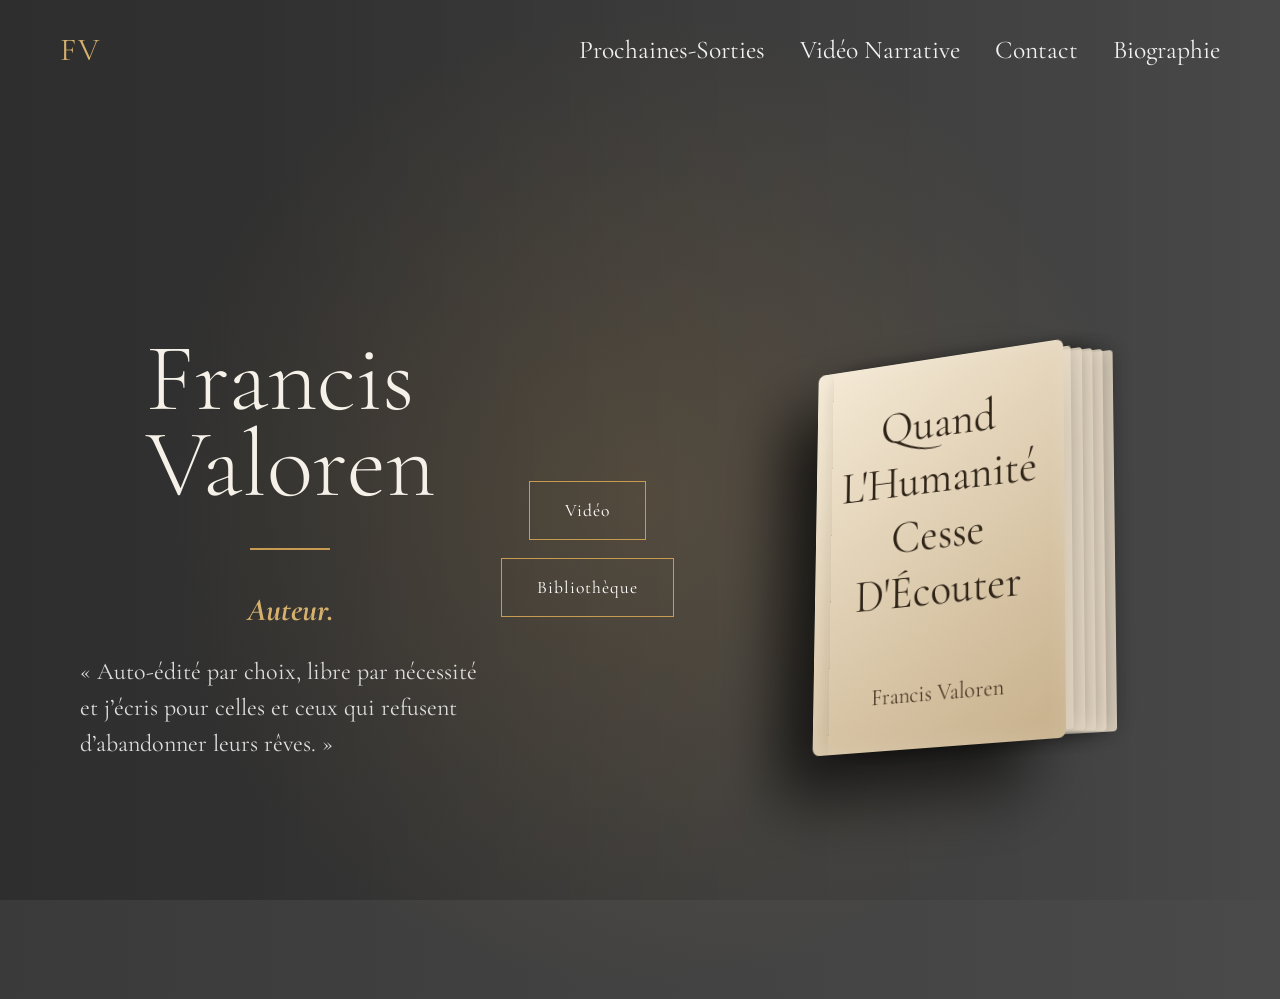
<file: index.html>
<!DOCTYPE html>
<html lang="fr">

<head>
    <meta charset="UTF-8">
    <meta name="viewport" content="width=device-width, initial-scale=1.0">
 
    <title>Accueil – Francis Valoren</title>

    <meta name="description" content="Site officiel de Francis Valoren, auteur.">

    <link rel="stylesheet" href="style.css">

    <!-- Police élégante -->
    <link href="https://fonts.googleapis.com/css2?family=Cormorant+Garamond:wght@300;400;600&display=swap" rel="stylesheet">


</head>

<body>

    <!-- FOND -->
    <div class="background-overlay"></div>

    <!-- HEADER -->
<header>
    <div class="logo">FV</div>

    <nav>
        <a href="prochaines-sorties.html">Prochaines-Sorties</a>
        <a href="video.html">Vidéo Narrative</a>
        <a href="contact.html">Contact</a>
        <a href="Biographie.html">Biographie</a>
    </nav>
</header>

    <!-- HERO -->
    <section class="hero">

        <!-- TEXTE -->
        <div class="hero-text">

            <h1>Francis<br>Valoren</h1>

            <div class="line"></div>

            <h2>Auteur.</h2>

            <p>
                « Auto‑édité par choix, libre par nécessité et j’écris pour celles et ceux qui refusent d’abandonner leurs rêves. »
            </p>

        </div>

        <div style="display:flex; flex-direction:column; align-items:center; gap:18px; align-self:center;">
            <a href="video.html" class="btn btn-middle">
                Vidéo
            </a>
            <a href="oeuvres.html" class="btn btn-middle">
                Bibliothèque
            </a>
        </div>

        <!-- LIVRE -->
        <div class="book-scene">
            <div class="book-halo"></div>

            <div class="book">

                <div class="cover">
                    <div class="book-title">
                        Quand L'Humanité Cesse D'Écouter
                    </div>

                    <div class="author">
                        Francis Valoren
                    </div>
                </div>

                <!-- Pages -->
                <div class="page p1"></div>
                <div class="page p2"></div>
                <div class="page p3"></div>
                <div class="page p4"></div>
                <div class="page p5"></div>
            </div>

        </div>

    </section>

</body>

</html>
</file>
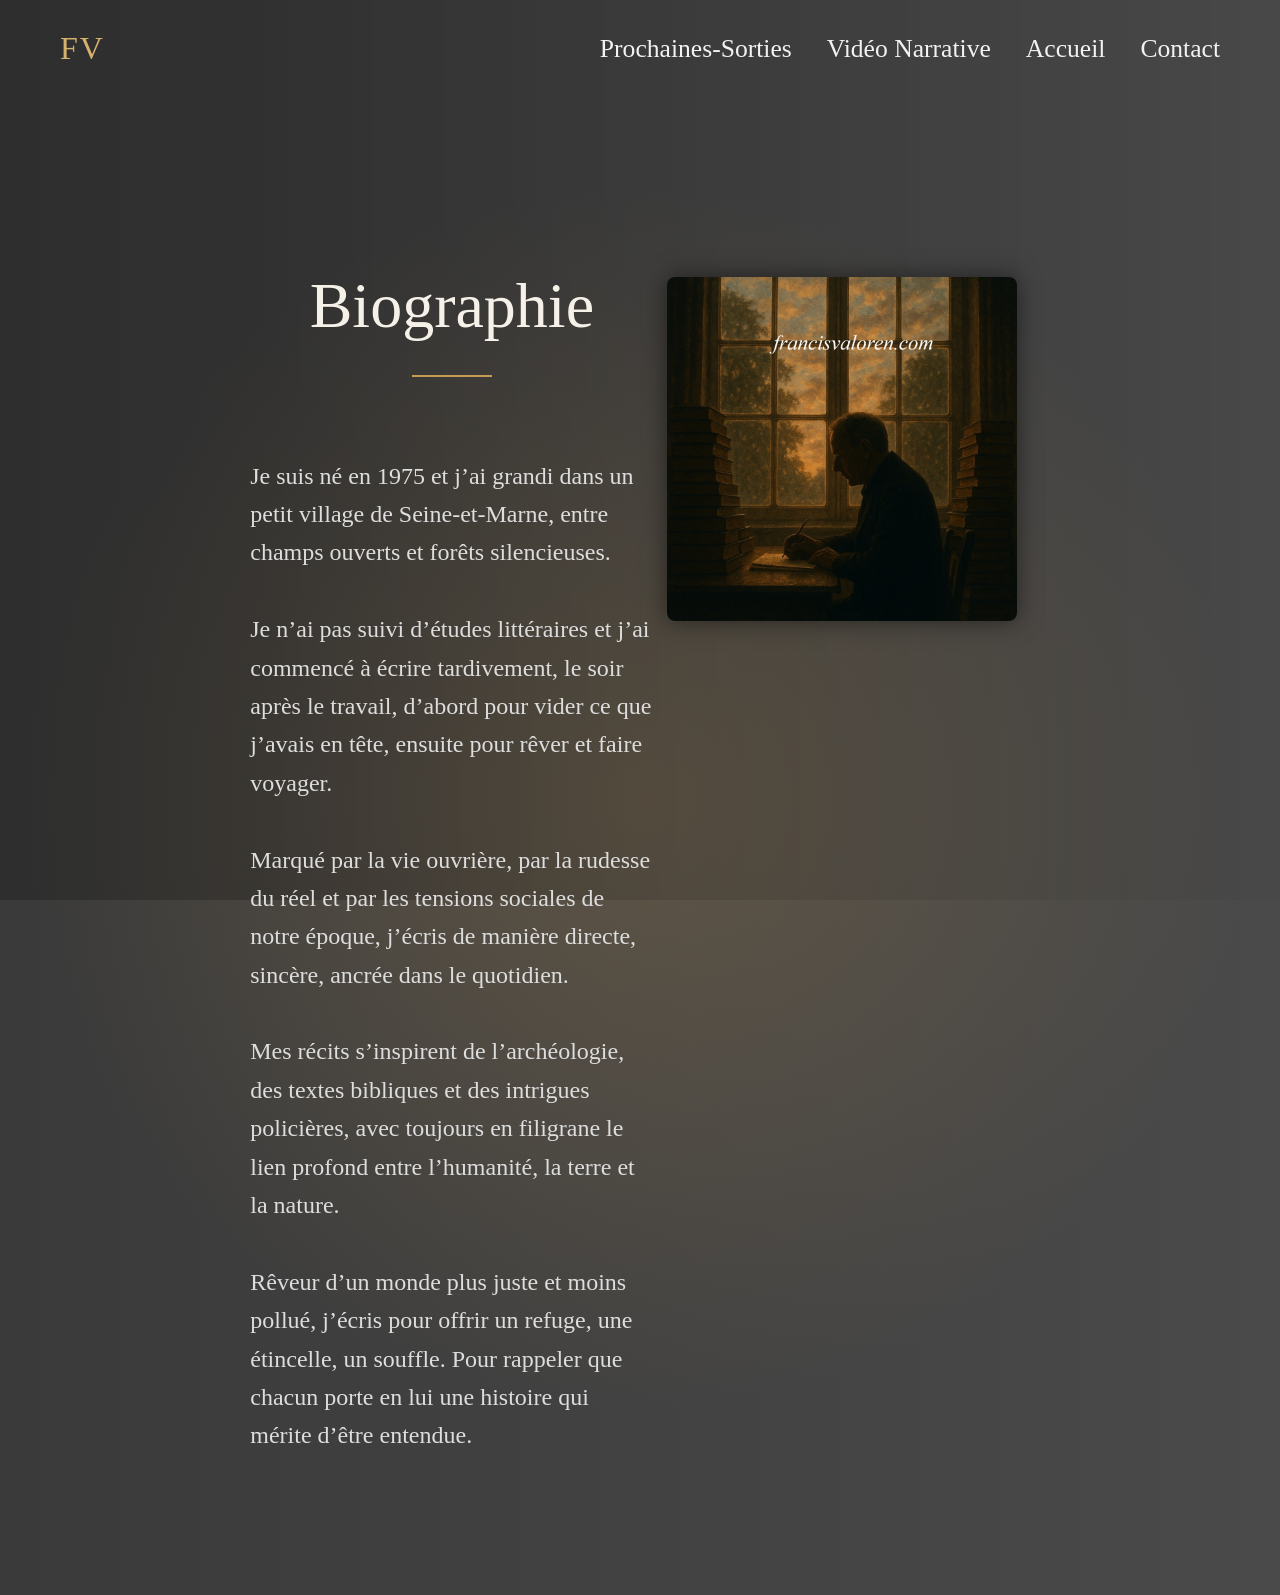
<file: Biographie.html>
<!DOCTYPE html>
<html lang="fr">

<head>
    <meta charset="UTF-8">
    <meta name="viewport" content="width=device-width, initial-scale=1.0">

    <title>Biographie – Francis Valoren</title>

    <link rel="stylesheet" href="style.css">

</head>

<body>

    <!-- FOND -->
    <div class="background-overlay"></div>

    <!-- HEADER -->
    <header>
        <div class="logo">FV</div>

        <nav>
              <a href="prochaines-sorties.html">Prochaines-Sorties</a>
            <a href="video.html">Vidéo Narrative</a>
            <a href="index.html">Accueil</a>
            <a href="contact.html">Contact</a>
        </nav>
    </header>

    <!-- SECTION BIO -->
  <section class="hero" style="padding-top:180px;">

    <div class="hero-inner" style="gap:0;">

        <!-- TEXTE À GAUCHE -->
        <div class="hero-text" style="width:45%; min-width:300px;">

            <h1 style="font-size:4em;">Biographie</h1>
            <div class="line"></div>

            <p style="font-size:1.5em; line-height:1.6; margin-top:40px;">

                Je suis né en 1975 et j’ai grandi dans un petit village de Seine‑et‑Marne, 
                entre champs ouverts et forêts silencieuses.<br><br>

                Je n’ai pas suivi d’études littéraires et j’ai commencé à écrire tardivement, 
                le soir après le travail, d’abord pour vider ce que j’avais en tête, 
                ensuite pour rêver et faire voyager.<br><br>

                Marqué par la vie ouvrière, par la rudesse du réel et par les tensions sociales 
                de notre époque, j’écris de manière directe, sincère, ancrée dans le quotidien.<br><br>

                Mes récits s’inspirent de l’archéologie, des textes bibliques et des intrigues policières, 
                avec toujours en filigrane le lien profond entre l’humanité, la terre et la nature.<br><br>

                Rêveur d’un monde plus juste et moins pollué, j’écris pour offrir un refuge, 
                une étincelle, un souffle. Pour rappeler que chacun porte en lui une histoire 
                qui mérite d’être entendue.
            </p>

        </div>

        <!-- PHOTO À DROITE -->
        <div class="book-scene" style="width:42%;">
            <div class="bio-photo">
                <img src="portrait.jpg" 
                     alt="Portrait de Francis Valoren">
            </div>
        </div>

    </div>

</section>

</body>
</html>
</file>
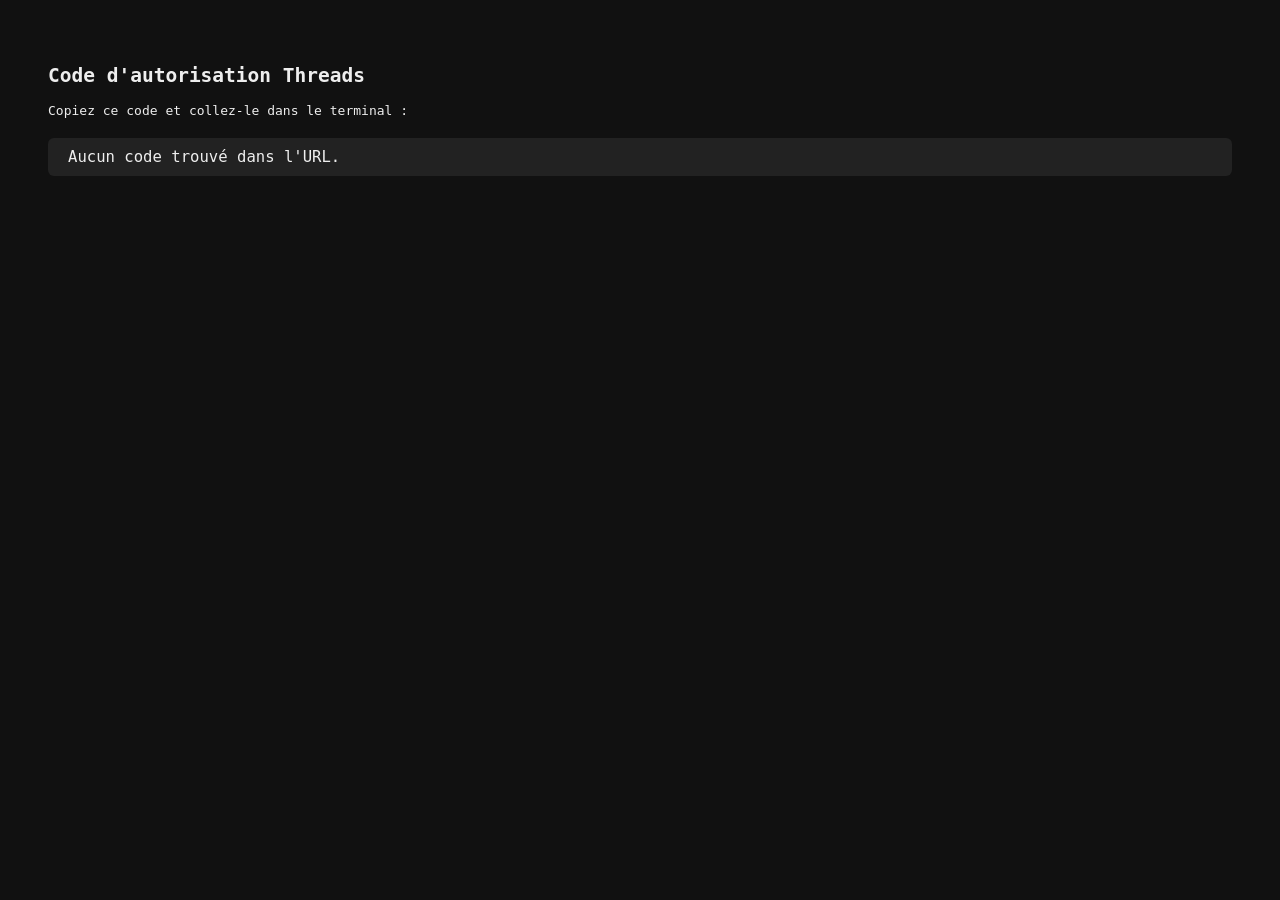
<file: callback.html>
<!DOCTYPE html>
<html lang="fr">
<head>
    <meta charset="UTF-8">
    <title>Autorisation Threads</title>
    <style>
        body { font-family: monospace; padding: 40px; background: #111; color: #eee; }
        code { background: #222; padding: 10px 20px; display: block; font-size: 1.2em; margin: 20px 0; border-radius: 6px; word-break: break-all; }
    </style>
</head>
<body>
    <h2>Code d'autorisation Threads</h2>
    <p>Copiez ce code et collez-le dans le terminal :</p>
    <code id="code">Chargement...</code>
    <script>
        const params = new URLSearchParams(window.location.search);
        const code = params.get('code');
        document.getElementById('code').textContent = code || 'Aucun code trouvé dans l\'URL.';
    </script>
    <script src="tracking.js"></script>
</body>
</html>
</file>
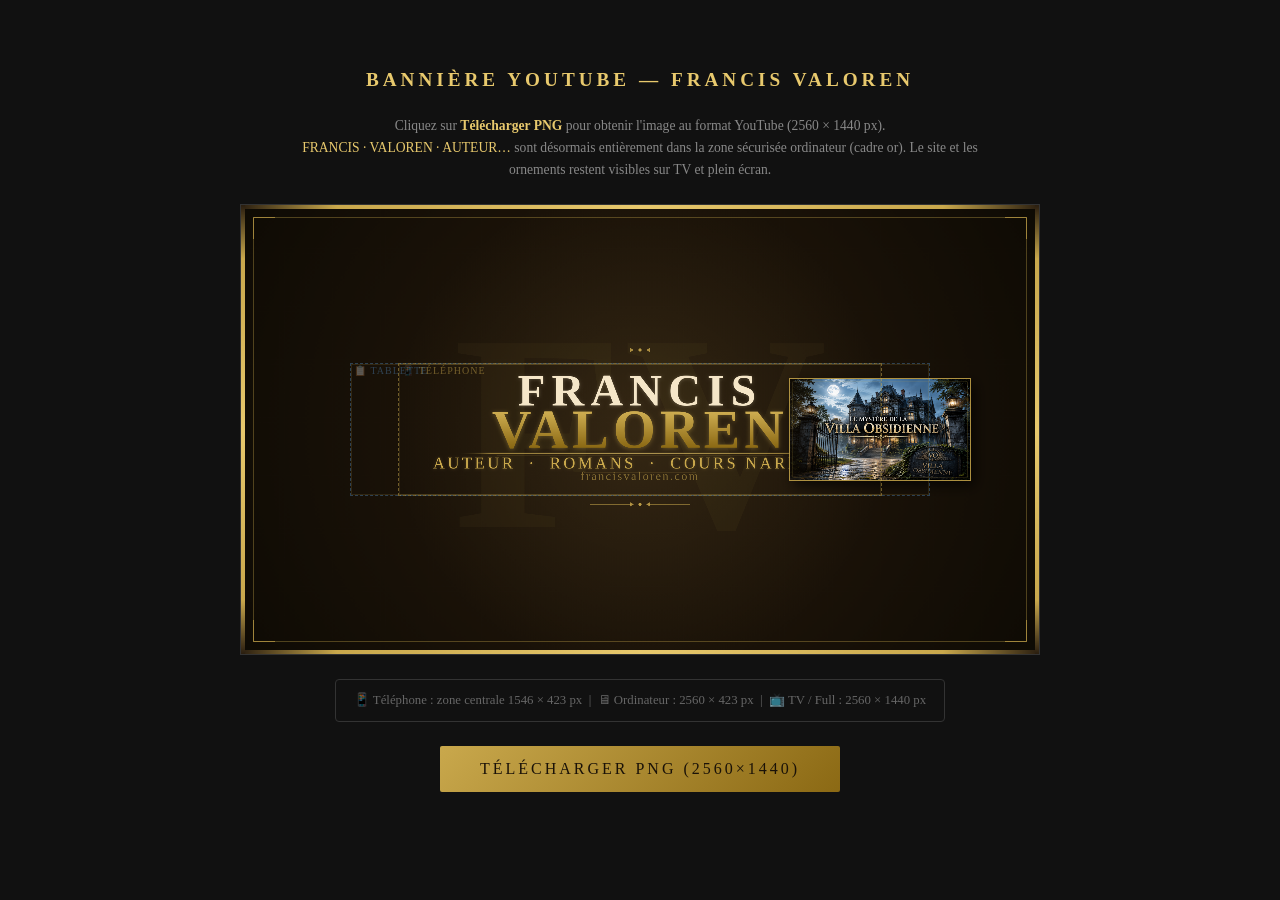
<file: export_banniere_youtube.html>
<!DOCTYPE html>
<html lang="fr">
<head>
<meta charset="UTF-8">
<title>Export Bannière YouTube – Francis Valoren</title>
<style>
  * { margin: 0; padding: 0; box-sizing: border-box; }
  body {
    background: #111;
    display: flex;
    flex-direction: column;
    align-items: center;
    justify-content: center;
    min-height: 100vh;
    font-family: Georgia, serif;
    color: #c9a84c;
    gap: 24px;
    padding: 24px;
  }
  h1 { font-size: 1.2rem; letter-spacing: 4px; color: #e8c96d; text-transform: uppercase; }
  p.info {
    font-size: 0.85rem;
    color: #888;
    max-width: 700px;
    text-align: center;
    line-height: 1.6;
  }
  .safe-note {
    font-size: 0.8rem;
    color: #666;
    border: 1px solid #333;
    padding: 10px 18px;
    border-radius: 4px;
    max-width: 700px;
    text-align: center;
    line-height: 1.6;
  }
  .preview-wrap {
    position: relative;
    width: 100%;
    max-width: 800px;
  }
  canvas {
    width: 100%;
    border: 1px solid #333;
    display: block;
  }
  /* Overlay zone sécurisée */
  .safe-overlay {
    position: absolute;
    top: 0; left: 0; width: 100%; height: 100%;
    pointer-events: none;
  }
  .safe-box {
    position: absolute;
    border: 1px dashed rgba(201,168,76,0.45);
    box-shadow: inset 0 0 0 1px rgba(201,168,76,0.15);
  }
  .safe-label {
    position: absolute;
    font-size: 10px;
    color: rgba(201,168,76,0.6);
    letter-spacing: 1px;
    text-transform: uppercase;
  }
  button {
    background: linear-gradient(135deg, #c9a84c, #8b6914);
    color: #1a1208;
    border: none;
    padding: 14px 40px;
    font-family: Georgia, serif;
    font-size: 1rem;
    letter-spacing: 3px;
    text-transform: uppercase;
    cursor: pointer;
    border-radius: 2px;
    transition: opacity 0.2s;
  }
  button:hover { opacity: 0.85; }
  button:disabled { opacity: 0.4; cursor: wait; }
  #status { font-size: 0.8rem; color: #666; min-height: 1.2em; }
</style>
</head>
<body>

<h1>Bannière YouTube — Francis Valoren</h1>

<p class="info">
  Cliquez sur <strong style="color:#e8c96d">Télécharger PNG</strong> pour obtenir l'image
  au format YouTube (2560 × 1440 px).<br>
  <span style="color:#e8c96d">FRANCIS · VALOREN · AUTEUR…</span> sont désormais
  entièrement dans la zone sécurisée ordinateur (cadre or). Le site et les ornements
  restent visibles sur TV et plein écran.
</p>

<div class="preview-wrap">
  <canvas id="cvs" width="2560" height="1440"></canvas>
  <div class="safe-overlay" id="overlay">
    <!-- les boîtes sont calculées en JS selon la taille affichée -->
  </div>
</div>

<div class="safe-note">
  📱 Téléphone : zone centrale 1546 × 423 px &nbsp;|&nbsp;
  🖥 Ordinateur : 2560 × 423 px &nbsp;|&nbsp;
  📺 TV / Full : 2560 × 1440 px
</div>

<button id="btnDl" onclick="download()">Télécharger PNG (2560×1440)</button>
<div id="status"></div>

<script>
const W = 2560, H = 1440;
const cvs = document.getElementById('cvs');
const ctx = cvs.getContext('2d');

// ─── Couleurs ───────────────────────────────────────────────────
const DARK_BG   = '#1a1208';
const DARK_BG2  = '#0d0a04';
const GOLD      = '#c9a84c';
const GOLD_LT   = '#e8c96d';
const GOLD_DK   = '#8b6914';
const CREAM     = '#f5e6c8';

function hexToRgba(hex, a) {
  const r = parseInt(hex.slice(1,3),16);
  const g = parseInt(hex.slice(3,5),16);
  const b = parseInt(hex.slice(5,7),16);
  return `rgba(${r},${g},${b},${a})`;
}

// ─── Fond dégradé radial ─────────────────────────────────────────
function drawBackground() {
  const grad = ctx.createRadialGradient(W/2, H/2, 0, W/2, H/2, W*0.6);
  grad.addColorStop(0,   '#2a1e10');
  grad.addColorStop(0.5, DARK_BG);
  grad.addColorStop(1,   DARK_BG2);
  ctx.fillStyle = grad;
  ctx.fillRect(0, 0, W, H);

  // Lueur centrale subtile
  const glow = ctx.createRadialGradient(W/2, H/2, 0, W/2, H/2, 800);
  glow.addColorStop(0, hexToRgba(GOLD, 0.07));
  glow.addColorStop(1, hexToRgba(GOLD, 0));
  ctx.fillStyle = glow;
  ctx.fillRect(0, 0, W, H);
}

// ─── Lettres FV filigrane ─────────────────────────────────────────
function drawWatermark() {
  ctx.save();
  ctx.globalAlpha = 0.04;
  ctx.fillStyle = GOLD;
  ctx.font = 'bold 900px Georgia, serif';
  ctx.textAlign = 'center';
  ctx.textBaseline = 'middle';
  ctx.fillText('FV', W/2, H/2 + 80);
  ctx.restore();
}

// ─── Bordures ─────────────────────────────────────────────────────
function drawBorders() {
  // Bordures épaisses or (gradient horizontal)
  function hBorderGrad(y, h) {
    const g = ctx.createLinearGradient(0, 0, W, 0);
    g.addColorStop(0,    '#2a1e10');
    g.addColorStop(0.12, GOLD);
    g.addColorStop(0.5,  GOLD_LT);
    g.addColorStop(0.88, GOLD);
    g.addColorStop(1,    '#2a1e10');
    ctx.fillStyle = g;
    ctx.fillRect(0, y, W, h);
  }
  function vBorderGrad(x, w) {
    const g = ctx.createLinearGradient(0, 0, 0, H);
    g.addColorStop(0,    '#2a1e10');
    g.addColorStop(0.12, GOLD);
    g.addColorStop(0.5,  GOLD_LT);
    g.addColorStop(0.88, GOLD);
    g.addColorStop(1,    '#2a1e10');
    ctx.fillStyle = g;
    ctx.fillRect(x, 0, w, H);
  }
  hBorderGrad(0, 12);
  hBorderGrad(H - 12, 12);
  vBorderGrad(0, 12);
  vBorderGrad(W - 12, 12);

  // Lignes fines intérieures
  ctx.strokeStyle = hexToRgba(GOLD, 0.35);
  ctx.lineWidth = 2;
  ctx.strokeRect(40, 40, W - 80, H - 80);

  // Ornements de coins
  const corners = [
    [40, 40, 1, 1], [W-40, 40, -1, 1],
    [40, H-40, 1, -1], [W-40, H-40, -1, -1]
  ];
  ctx.strokeStyle = hexToRgba(GOLD, 0.65);
  ctx.lineWidth = 2.5;
  corners.forEach(([cx, cy, dx, dy]) => {
    ctx.beginPath();
    ctx.moveTo(cx, cy); ctx.lineTo(cx + dx*70, cy);
    ctx.moveTo(cx, cy); ctx.lineTo(cx, cy + dy*70);
    ctx.stroke();
  });
}

// ─── Ombre texte ──────────────────────────────────────────────────
function setShadow(color, blur, ox=0, oy=2) {
  ctx.shadowColor = color;
  ctx.shadowBlur = blur;
  ctx.shadowOffsetX = ox;
  ctx.shadowOffsetY = oy;
}
function clearShadow() {
  ctx.shadowColor = 'transparent';
  ctx.shadowBlur = 0;
  ctx.shadowOffsetX = 0;
  ctx.shadowOffsetY = 0;
}

// ─── Ornement tiret+flèche+point ─────────────────────────────────
function drawOrnament(cx, cy, lineLen=200) {
  ctx.strokeStyle = hexToRgba(GOLD, 0.55);
  ctx.lineWidth = 2;
  ctx.beginPath();
  ctx.moveTo(cx - lineLen, cy); ctx.lineTo(cx - 28, cy);
  ctx.moveTo(cx + 28, cy);     ctx.lineTo(cx + lineLen, cy);
  ctx.stroke();

  ctx.fillStyle = hexToRgba(GOLD, 0.8);
  // flèche gauche
  ctx.beginPath();
  ctx.moveTo(cx-20, cy); ctx.lineTo(cx-32, cy-7); ctx.lineTo(cx-32, cy+7);
  ctx.closePath(); ctx.fill();
  // flèche droite
  ctx.beginPath();
  ctx.moveTo(cx+20, cy); ctx.lineTo(cx+32, cy-7); ctx.lineTo(cx+32, cy+7);
  ctx.closePath(); ctx.fill();
  // point central
  ctx.fillStyle = hexToRgba(GOLD, 0.9);
  ctx.beginPath(); ctx.arc(cx, cy, 5, 0, Math.PI*2); ctx.fill();
}

// ─── Dégradé or pour texte ───────────────────────────────────────
function goldTextGrad(y, fontSize) {
  const g = ctx.createLinearGradient(0, y - fontSize, 0, y);
  g.addColorStop(0,   GOLD_LT);
  g.addColorStop(0.4, GOLD);
  g.addColorStop(1,   GOLD_DK);
  return g;
}

// ─── Textes ───────────────────────────────────────────────────────
// Zone sécurisée ordinateur : y=508 à y=931 (423px, centré à y=720)
// TOUT le contenu principal est dans cette bande.
function drawText() {
  ctx.textAlign = 'center';

  // Ornement supérieur (hors zone — TV/plein écran uniquement)
  drawOrnament(W/2, 465, 200);

  // ── FRANCIS ── cap-top ≈ y=541, baseline y=643
  ctx.font = 'bold 145px Georgia, serif';
  ctx.letterSpacing = '20px';
  setShadow(hexToRgba(CREAM, 0.25), 12, 0, 2);
  ctx.fillStyle = CREAM;
  ctx.fillText('FRANCIS', W/2, 643);
  clearShadow();

  // ── VALOREN ── cap-top ≈ y=655, baseline y=778
  ctx.font = 'bold 175px Georgia, serif';
  ctx.letterSpacing = '14px';
  setShadow(hexToRgba(GOLD, 0.4), 15, 0, 3);
  ctx.fillStyle = goldTextGrad(778, 175);
  ctx.fillText('VALOREN', W/2, 778);
  clearShadow();

  // ── Séparatrice ── y=796–804
  const lineGrad = ctx.createLinearGradient(680, 0, 1880, 0);
  lineGrad.addColorStop(0,   'transparent');
  lineGrad.addColorStop(0.1, GOLD);
  lineGrad.addColorStop(0.5, GOLD_LT);
  lineGrad.addColorStop(0.9, GOLD);
  lineGrad.addColorStop(1,   'transparent');
  ctx.strokeStyle = lineGrad;
  ctx.lineWidth = 2.5;
  ctx.beginPath(); ctx.moveTo(700, 796); ctx.lineTo(1860, 796); ctx.stroke();
  ctx.strokeStyle = hexToRgba(GOLD, 0.28);
  ctx.lineWidth = 1;
  ctx.beginPath(); ctx.moveTo(820, 804); ctx.lineTo(1740, 804); ctx.stroke();

  // ── AUTEUR · ROMANS · COURS NARRATIF ── baseline y=845
  ctx.font = '52px Georgia, serif';
  ctx.letterSpacing = '9px';
  setShadow(hexToRgba(GOLD, 0.3), 8, 0, 1);
  ctx.fillStyle = GOLD;
  ctx.fillText('AUTEUR  ·  ROMANS  ·  COURS NARRATIF', W/2, 845);
  clearShadow();

  // ── francisvaloren.com ── baseline y=882, dans la zone sécurisée
  ctx.strokeStyle = hexToRgba(GOLD, 0.28);
  ctx.lineWidth = 1;
  ctx.beginPath(); ctx.moveTo(1100, 858); ctx.lineTo(1460, 858); ctx.stroke();

  ctx.font = '38px Georgia, serif';
  ctx.letterSpacing = '5px';
  ctx.fillStyle = hexToRgba(GOLD, 0.55);
  ctx.fillText('francisvaloren.com', W/2, 882);

  // Ornement inférieur (hors zone — TV/plein écran)
  drawOrnament(W/2, 960, 160);
}

// ─── Illustration livre (côté droit) ─────────────────────────────
function drawIllustration(img) {
  const IW = 580, IH = 326;          // proportions 16:9
  const ix = W - 220 - IW;           // aligné à droite, marge 220px
  const iy = H / 2 - IH / 2;        // centré verticalement

  // Ombre portée douce
  ctx.save();
  ctx.shadowColor = 'rgba(0,0,0,0.7)';
  ctx.shadowBlur  = 40;
  ctx.shadowOffsetX = 12;
  ctx.shadowOffsetY = 16;
  ctx.fillStyle = '#000';
  ctx.fillRect(ix, iy, IW, IH);
  ctx.restore();

  // Image
  ctx.save();
  ctx.beginPath();
  ctx.rect(ix, iy, IW, IH);
  ctx.clip();
  ctx.drawImage(img, ix, iy, IW, IH);
  ctx.restore();

  // Voile léger pour fondre avec le fond
  const fade = ctx.createLinearGradient(ix, 0, ix + IW, 0);
  fade.addColorStop(0,   hexToRgba(DARK_BG, 0.55));
  fade.addColorStop(0.2, hexToRgba(DARK_BG, 0));
  fade.addColorStop(1,   hexToRgba(DARK_BG, 0));
  ctx.fillStyle = fade;
  ctx.fillRect(ix, iy, IW, IH);

  // Cadre or (double filet)
  ctx.strokeStyle = hexToRgba(GOLD, 0.85);
  ctx.lineWidth = 4;
  ctx.strokeRect(ix, iy, IW, IH);
  ctx.strokeStyle = hexToRgba(GOLD, 0.3);
  ctx.lineWidth = 1.5;
  ctx.strokeRect(ix + 10, iy + 10, IW - 20, IH - 20);
}

// ─── Rendu complet ────────────────────────────────────────────────
function render() {
  drawBackground();
  drawWatermark();
  drawBorders();
  drawText();

  const img = new Image();
  img.onload = () => {
    drawIllustration(img);
    drawSafeZoneOverlay();
  };
  img.onerror = () => drawSafeZoneOverlay();
  img.src = 'villa_obsidienne.png';
}

// ─── Overlay zone sécurisée (sur le canvas affiché seulement) ────
function drawSafeZoneOverlay() {
  const displayed = cvs.getBoundingClientRect();
  const scaleX = displayed.width  / W;
  const scaleY = displayed.height / H;
  const overlay = document.getElementById('overlay');
  overlay.innerHTML = '';

  const zones = [
    { w: 1546, h: 423, label: '📱 Téléphone', color: 'rgba(201,168,76,0.5)' },
    { w: 1855, h: 423, label: '📋 Tablette',  color: 'rgba(100,180,255,0.3)' },
  ];
  zones.forEach(z => {
    const x = (W - z.w) / 2 * scaleX;
    const y = (H - z.h) / 2 * scaleY;
    const box = document.createElement('div');
    box.className = 'safe-box';
    box.style.cssText = `left:${x}px;top:${y}px;width:${z.w*scaleX}px;height:${z.h*scaleY}px;border-color:${z.color};`;
    const lbl = document.createElement('div');
    lbl.className = 'safe-label';
    lbl.style.cssText = `left:${x+4}px;top:${y+2}px;color:${z.color};`;
    lbl.textContent = z.label;
    overlay.appendChild(box);
    overlay.appendChild(lbl);
  });
}

// ─── Téléchargement ───────────────────────────────────────────────
function download() {
  const btn = document.getElementById('btnDl');
  const status = document.getElementById('status');
  btn.disabled = true;
  status.textContent = 'Génération en cours…';
  setTimeout(() => {
    const link = document.createElement('a');
    link.download = 'banniere_youtube_francis_valoren_2560x1440.png';
    link.href = cvs.toDataURL('image/png');
    link.click();
    btn.disabled = false;
    status.textContent = 'Téléchargé ! Importez ce fichier PNG dans YouTube Studio → Personnalisation → Image de bannière.';
  }, 50);
}

// ─── Init ─────────────────────────────────────────────────────────
render();
window.addEventListener('resize', drawSafeZoneOverlay);
</script>
</body>
</html>
</file>
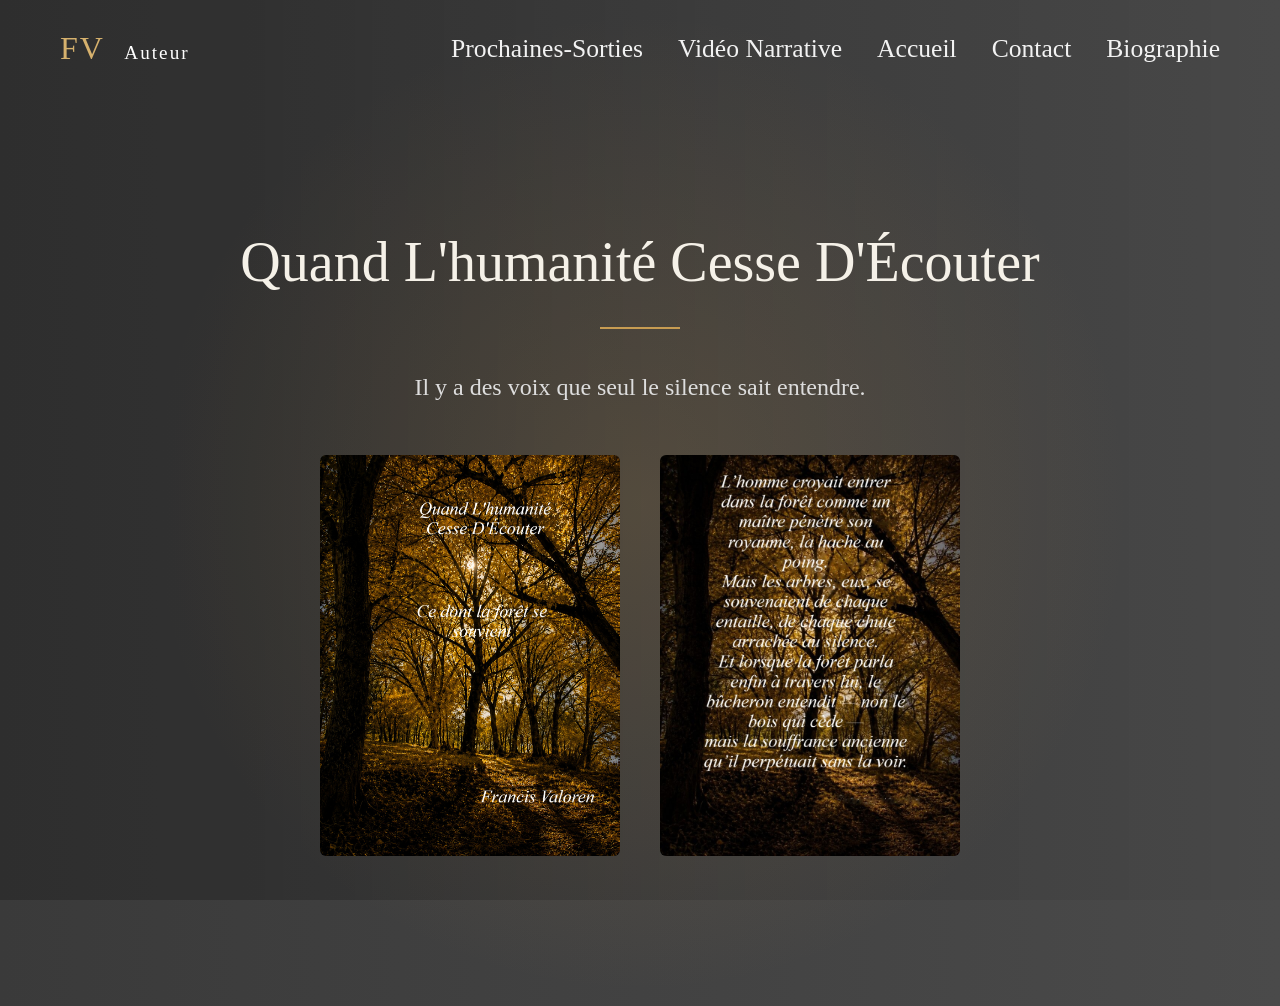
<file: photo4.html>
<!DOCTYPE html>
<html lang="fr">

<head>
    <meta charset="UTF-8">
    <meta name="viewport" content="width=device-width, initial-scale=1.0">

    <title>Quand L'humanité Cesse D'Écouter</title>

    <link rel="stylesheet" href="style.css">

</head>

<body>

    <!-- Overlay sombre -->
    <div class="background-overlay"></div>

    <header>
        <div class="logo">FV <span>Auteur</span></div>

        <nav>
            <a href="prochaines-sorties.html">Prochaines-Sorties</a>
            <a href="video.html">Vidéo Narrative</a>
            <a href="index.html">Accueil</a>
            <a href="contact.html">Contact</a>
            <a href="Biographie.html">Biographie</a>
        </nav>
    </header>

    <!-- CONTENU -->
    <section class="hero" style="justify-content:center; text-align:center;">

        <div class="hero-text" style="width:100%;">

            <h1 style="font-size:3.5em;">Quand L'humanité Cesse D'Écouter</h1>

            <div class="line"></div>

            <p>
                Il y a des voix que seul le silence sait entendre.
            </p>

            <!-- PHOTOS DU LIVRE -->
            <div style="margin-top:40px; display:flex; justify-content:center; gap:20px; flex-wrap:wrap;">
                <img src="images/arbres.jpg" width="300" style="margin:10px; border-radius:6px;">
              <img src="images/arbres2.jpg" width="300" style="margin:10px; border-radius:6px;">
            </div>

        </div>

    </section>

</body>
</html>
</file>
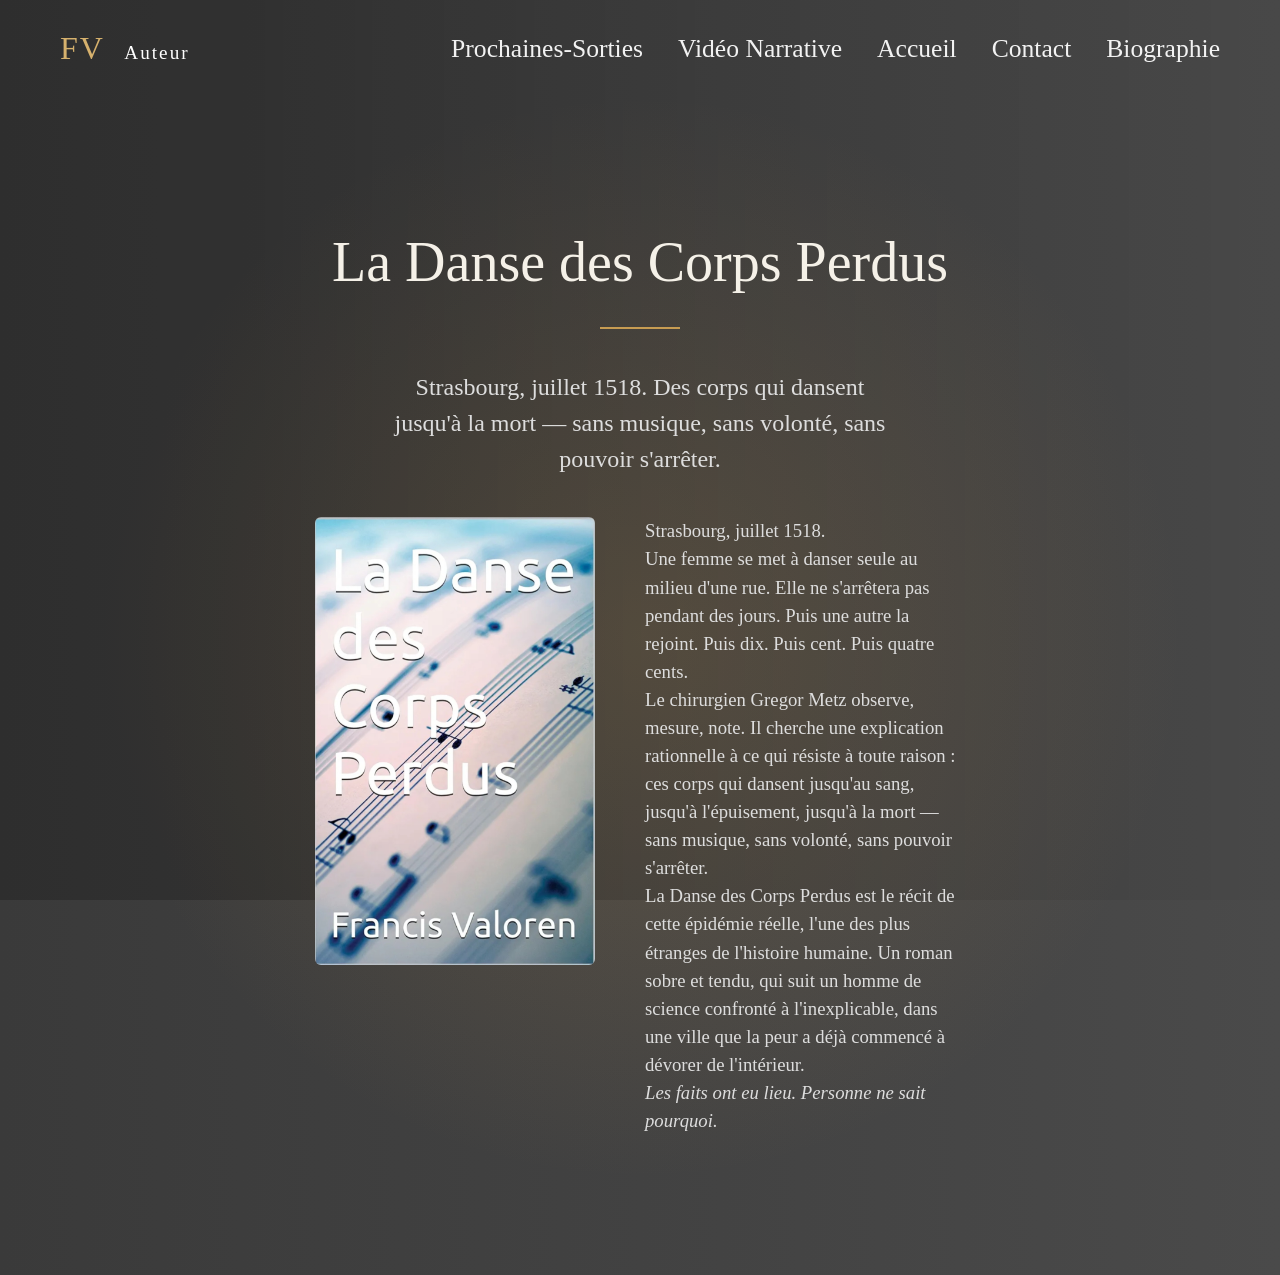
<file: photo5.html>
<!DOCTYPE html>
<html lang="fr">

<head>
    <meta charset="UTF-8">
    <meta name="viewport" content="width=device-width, initial-scale=1.0">

    <title>La Danse des Corps Perdus – Francis Valoren</title>

    <link rel="stylesheet" href="style.css">

</head>

<body>

    <!-- Overlay sombre -->
    <div class="background-overlay"></div>

    <header>
        <div class="logo">FV <span>Auteur</span></div>

        <nav>
            <a href="prochaines-sorties.html">Prochaines-Sorties</a>
            <a href="video.html">Vidéo Narrative</a>
            <a href="index.html">Accueil</a>
            <a href="contact.html">Contact</a>
            <a href="Biographie.html">Biographie</a>
        </nav>
    </header>

    <!-- CONTENU -->
    <section class="hero" style="justify-content:center; text-align:center;">

        <div class="hero-text" style="width:100%;">

            <h1 style="font-size:3.5em;">La Danse des Corps Perdus</h1>

            <div class="line"></div>

            <p>
                Strasbourg, juillet 1518. Des corps qui dansent jusqu'à la mort — sans musique, sans volonté, sans pouvoir s'arrêter.
            </p>

            <!-- PHOTO DU LIVRE + TEXTE -->
            <div style="margin-top:40px; display:flex; justify-content:center; align-items:flex-start; gap:50px; flex-wrap:wrap;">

                <img src="images/danse.jpg" width="280" style="border-radius:6px; flex-shrink:0;">

                <div style="max-width:320px; text-align:left; line-height:1.5; font-size:0.78em;">
                    <p>Strasbourg, juillet 1518.</p>
                    <p>Une femme se met à danser seule au milieu d'une rue. Elle ne s'arrêtera pas pendant des jours. Puis une autre la rejoint. Puis dix. Puis cent. Puis quatre cents.</p>
                    <p>Le chirurgien Gregor Metz observe, mesure, note. Il cherche une explication rationnelle à ce qui résiste à toute raison : ces corps qui dansent jusqu'au sang, jusqu'à l'épuisement, jusqu'à la mort — sans musique, sans volonté, sans pouvoir s'arrêter.</p>
                    <p>La Danse des Corps Perdus est le récit de cette épidémie réelle, l'une des plus étranges de l'histoire humaine. Un roman sobre et tendu, qui suit un homme de science confronté à l'inexplicable, dans une ville que la peur a déjà commencé à dévorer de l'intérieur.</p>
                    <p><em>Les faits ont eu lieu. Personne ne sait pourquoi.</em></p>
                </div>

            </div>

        </div>

    </section>

</body>
</html>
</file>
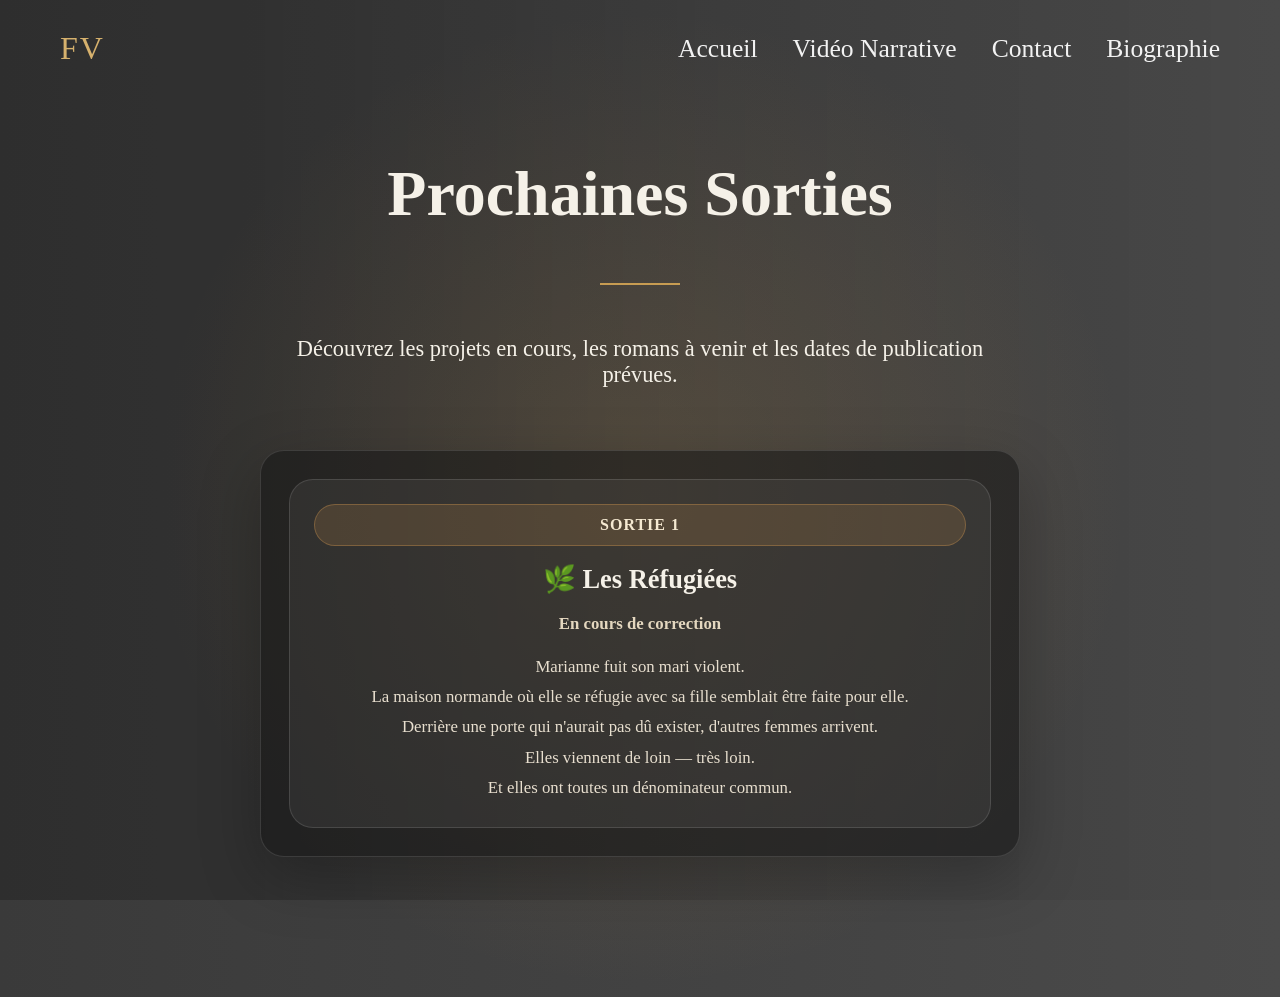
<file: prochaines-sorties.html>
<!DOCTYPE html>
<html lang="fr">

<head>
    <meta charset="UTF-8">
    <meta name="viewport" content="width=device-width, initial-scale=1.0">

    <title>Prochaines Sorties – Francis Valoren</title>

    <link rel="stylesheet" href="style.css">

</head>

<body>

    <!-- FOND -->
    <div class="background-overlay"></div>

    <!-- HEADER -->
    <header>
        <div class="logo">FV</div>

        <nav>
            <a href="index.html">Accueil</a>
            <a href="video.html">Vidéo Narrative</a>
            <a href="contact.html">Contact</a>
            <a href="Biographie.html">Biographie</a>
        </nav>
    </header>

    <!-- SECTION SORTIES -->
    <section class="hero" style="flex-direction: column; text-align: center; padding-top: 60px;">

        <h1 style="font-size:4em;">Prochaines Sorties</h1>
        <div class="line"></div>

        <p style="max-width:700px; font-size:1.4em; margin-bottom:50px;">
            Découvrez les projets en cours, les romans à venir et les dates de publication prévues.
        </p>

        <div class="sorties-list">

            <!-- SORTIE 1 -->
            <div class="sortie-row">

                <div class="sortie-card">
                    <div class="sortie-bubble">SORTIE 1</div>
                    <h2>🌿 Les Réfugiées</h2>
                    <p class="sortie-date"><strong>En cours de correction</strong></p>

                <div class="sortie-text">
                    <div class="sortie-pitch">
                        <p>Marianne fuit son mari violent.</p>
                        <p>La maison normande où elle se réfugie avec sa fille semblait être faite pour elle.</p>
                        <p>Derrière une porte qui n'aurait pas dû exister, d'autres femmes arrivent.</p>
                        <p>Elles viennent de loin — très loin.</p>
                        <p>Et elles ont toutes un dénominateur commun.</p>
                    </div>
                </div>

            </div>

        </div>

    </section>

</body>
</html>
</file>
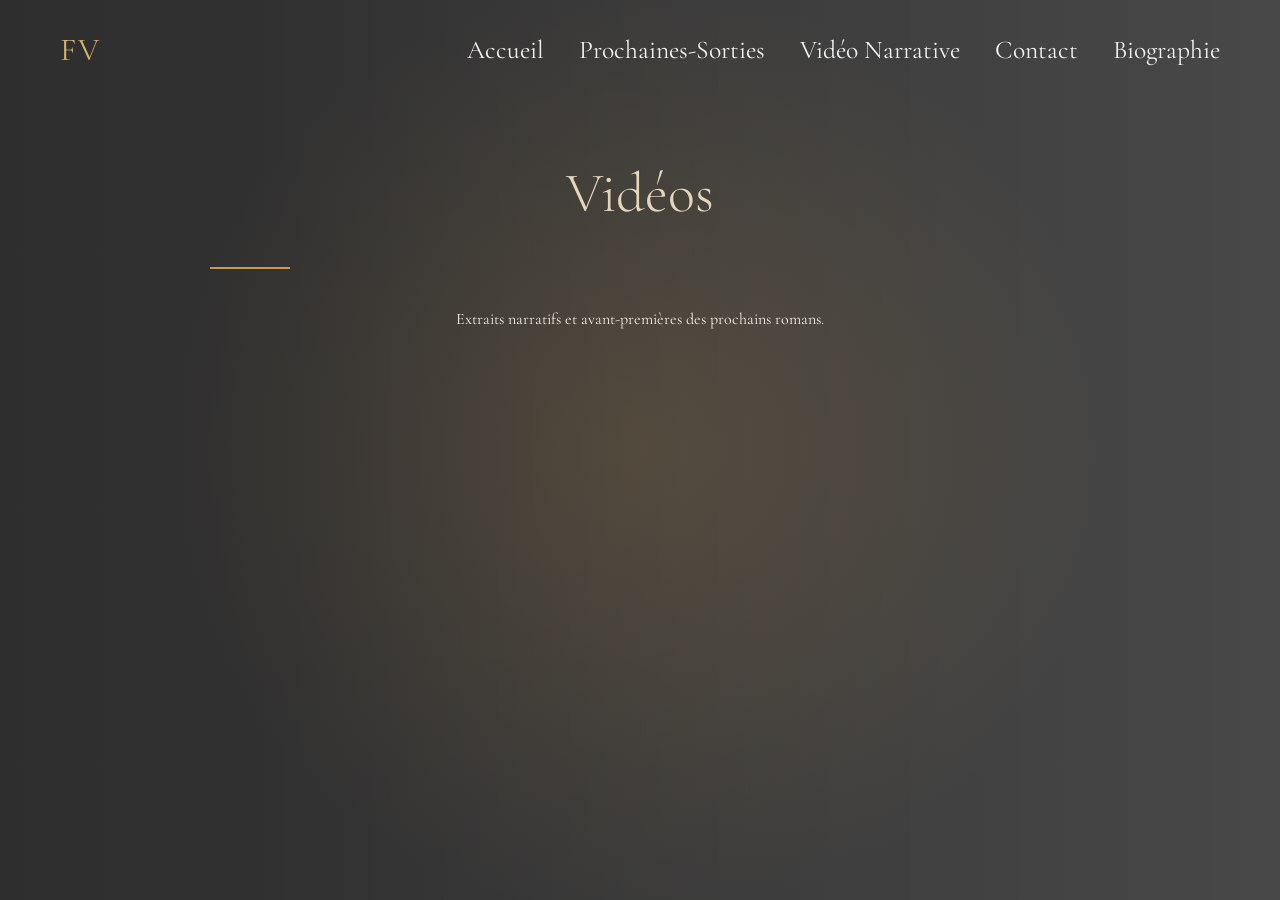
<file: video.html>
<!DOCTYPE html>
<html lang="fr">

<head>
    <meta charset="UTF-8">
    <meta name="viewport" content="width=device-width, initial-scale=1.0">

    <title>Vidéos – Francis Valoren</title>

    <meta name="description" content="Vidéos narratives de Francis Valoren – extraits et avant-premières de romans à venir.">

    <link rel="stylesheet" href="style.css">
    <link href="https://fonts.googleapis.com/css2?family=Cormorant+Garamond:wght@300;400;600&display=swap" rel="stylesheet">

    <style>
        .video-section {
            max-width: 900px;
            margin: 0 auto;
            padding: 60px 20px 80px;
            text-align: center;
        }

        .video-section h1 {
            font-size: 3.5em;
            font-weight: 300;
            color: #e5d6b7;
            margin-bottom: 10px;
        }c:\Users\33623\OneDrive\Images\Screenshots\2026-05-30 (22).png

        .video-subtitle {
            font-size: 1.3em;
            color: rgba(229, 214, 183, 0.6);
            font-style: italic;
            margin-bottom: 50px;
        }

        .video-grid {
            display: flex;
            flex-direction: column;
            gap: 60px;
        }

        .video-card {
            background: rgba(255, 255, 255, 0.04);
            border: 1px solid rgba(199, 156, 82, 0.25);
            border-radius: 8px;
            padding: 30px;
        }

        .video-card h2 {
            font-size: 1.6em;
            color: #d6b16d;
            margin-bottom: 8px;
            font-weight: 400;
        }

        .video-card p {
            font-size: 1.1em;
            color: rgba(229, 214, 183, 0.75);
            margin-bottom: 20px;
            font-style: italic;
        }

        .video-wrapper {
            position: relative;
            padding-bottom: 56.25%;
            height: 0;
            overflow: hidden;
            border-radius: 6px;
        }

        .video-wrapper iframe,
        .video-wrapper video {
            position: absolute;
            top: 0;
            left: 0;
            width: 100%;
            height: 100%;
            border: none;
            border-radius: 6px;
        }

        .video-thumb-link {
            position: absolute;
            top: 0; left: 0;
            width: 100%; height: 100%;
            display: block;
            border-radius: 6px;
            overflow: hidden;
        }

        .video-thumb-link img {
            width: 100%;
            height: 100%;
            object-fit: cover;
            display: block;
            transition: filter 0.3s;
        }

        .video-thumb-link:hover img {
            filter: brightness(0.75);
        }

        .play-btn {
            position: absolute;
            top: 50%; left: 50%;
            transform: translate(-50%, -50%);
            width: 68px; height: 48px;
            background: rgba(0,0,0,0.75);
            border-radius: 12px;
            display: flex;
            align-items: center;
            justify-content: center;
            transition: background 0.2s;
        }

        .video-thumb-link:hover .play-btn {
            background: #ff0000;
        }

        .play-btn svg {
            width: 24px; height: 24px;
            fill: white;
        }

        .video-placeholder {
            background: rgba(199, 156, 82, 0.08);
            border: 1px dashed rgba(199, 156, 82, 0.35);
            border-radius: 6px;
            padding: 60px 20px;
            color: rgba(199, 156, 82, 0.5);
            font-size: 1.1em;
            font-style: italic;
        }
    </style>
</head>

<body>

    <!-- FOND -->
    <div class="background-overlay"></div>

    <!-- HEADER -->
    <header>
        <div class="logo">FV</div>

        <nav>
            <a href="index.html">Accueil</a>
            <a href="prochaines-sorties.html">Prochaines-Sorties</a>
            <a href="video.html">Vidéo Narrative</a>
            <a href="contact.html">Contact</a>
            <a href="Biographie.html">Biographie</a>
        </nav>
    </header>

    <!-- SECTION VIDÉOS -->
    <section class="video-section">

        <h1>Vidéos</h1>
        <div class="line"></div>
        <p class="video-subtitle">Extraits narratifs et avant-premières des prochains romans.</p>

        <div class="video-grid">

        </div>

    </section>

</body>
</html>
</file>
<file: style.css>
/* RESET */
* {
    margin: 0;
    padding: 0;
    box-sizing: border-box;
}

/* BODY */
body {
    font-family: 'Cormorant Garamond', serif;

    background:
        radial-gradient(circle at center, rgba(180,140,80,0.25), transparent 60%),
        linear-gradient(to right, #3a3a3a, #4a4a4a);

    color: #f5f1e8;

    overflow-y: auto;
    overflow-x: hidden;

    min-height: 100vh;
}

/* OVERLAY */
.background-overlay {
    position: fixed;
    inset: 0;
    background:
        linear-gradient(to right,
            rgba(0,0,0,0.20) 20%,
            rgba(0,0,0,0.10) 55%,
            rgba(0,0,0,0.02) 100%);
    z-index: -1;
}

/* HEADER */
header {
    position: fixed;
    top: 0;
    left: 0;
    width: 100%;
    display: flex;
    justify-content: space-between;
    align-items: center;
    padding: 30px 60px;
    z-index: 1000;
}


/* LOGO */
.logo {
    font-size: 2em;
    color: #d6b16d;
    letter-spacing: 2px;
}

.logo span {
    font-size: 0.6em;
    margin-left: 10px;
    color: #fff;
}

/* NAV */
nav {
    display: flex;
    gap: 35px;
}

nav a {
    color: #f2f2f2;
    text-decoration: none;
    font-size: 1.6em;
    transition: 0.3s;
}

nav a:hover {
    color: #d6b16d;
}

/* HERO */
.hero {
    min-height: 100vh;
    display: flex;
    align-items: center;
    justify-content: space-between;
    padding: 140px 80px;
}

.sorties-list {
    display: grid;
    gap: 30px;
    width: 100%;
    max-width: 1000px;
    margin: 0 auto;
}

.sortie-row {
    display: grid;
    gap: 20px;
    width: min(90vw, 760px);
    margin: 0 auto;
    background: rgba(20,20,20,0.55);
    border: 1px solid rgba(255,255,255,0.12);
    border-radius: 24px;
    padding: 28px;
    box-shadow: 0 20px 60px rgba(0,0,0,0.25);
}

.sortie-card {
    display: grid;
    gap: 18px;
    background: rgba(255,255,255,0.06);
    border: 1px solid rgba(255,255,255,0.12);
    border-radius: 24px;
    padding: 24px;
}

.sortie-text {
    display: grid;
    gap: 20px;
}

.sortie-pitch {
    color: #e8dfcf;
    line-height: 1.8;
    font-size: 1.05em;
}

.sortie-dropzone-wrapper {
    display: grid;
    gap: 12px;
}

.sortie-bubble {
    display: inline-flex;
    align-items: center;
    justify-content: center;
    width: auto;
    min-width: 74px;
    min-height: 42px;
    padding: 8px 12px;
    border-radius: 999px;
    background: rgba(215, 156, 82, 0.16);
    color: #f5e9d1;
    font-weight: 700;
    letter-spacing: 1px;
    border: 1px solid rgba(215, 156, 82, 0.35);
}

.sortie-card h2 {
    font-size: 1.65em;
    line-height: 1.2;
}

.sortie-date {
    color: #e4d7bf;
    font-size: 1.05em;
}

.sortie-dropzone {
    min-height: 120px;
    border: 2px dashed rgba(215, 156, 82, 0.5);
    border-radius: 18px;
    padding: 22px;
    color: #e9dcc9;
    background: rgba(255,255,255,0.04);
    transition: border-color 0.3s ease, background 0.3s ease;
    outline: none;
}

.sortie-dropzone:focus {
    border-color: rgba(215, 156, 82, 0.85);
    background: rgba(215, 156, 82, 0.08);
}

.sortie-dropzone:empty:before {
    content: attr(aria-label);
    color: rgba(229, 214, 183, 0.7);
}

/* CONTAINER UTILISÉ DANS LA PAGE BIOGRAPHIE */
.hero-inner {
    display: flex;
    justify-content: center;
    align-items: flex-start;
    gap: 50px;
    width: 80%;
    max-width: 1200px;
    margin: auto;
}

.bio-photo img {
    width: 100%;
    height: auto;
    border-radius: 8px;
    box-shadow: 0 0 25px rgba(0,0,0,0.5);
    max-width: 350px;
}

/* TEXTE */
.hero-text {
    width: 40%;
    z-index: 2;
    display: flex;
    flex-direction: column;
    align-items: center;
}

.hero-text h1 {
    font-size: 6em;
    line-height: 0.9;
    font-weight: 300;
}

.line {
    width: 80px;
    height: 2px;
    background: #c79c52;
    margin: 40px 0;
}

.hero-text h2 {
    color: #d6b16d;
    font-size: 2em;
    font-style: italic;
    margin-bottom: 25px;
}

.hero-text p {
    font-size: 1.5em;
    line-height: 1.5;
    max-width: 500px;
    color: #ddd;
}

/* BOUTON */
.btn {
    display: inline-block;
    margin-top: 40px;
    border: 1px solid #c79c52;
    padding: 18px 35px;
    color: #fff;
    text-decoration: none;
    font-size: 1.1em;
    letter-spacing: 1px;
    transition: 0.4s;
}

.btn:hover {
    background: #c79c52;
    color: #111;
}

.btn-amazon {
    margin-top: 0;
    border-color: #2ecc71;
    color: #2ecc71;
}

.btn-amazon:hover {
    background: #2ecc71;
    color: #111;
}

.btn-middle {
    margin-top: 0;
    align-self: center;
    flex-shrink: 0;
    white-space: nowrap;
}

/* LIVRE */
.book-scene {
    width: 50%;
    display: flex;
    justify-content: center;
    align-items: center;
    perspective: 2500px;
}

.book {
    position: relative;
    width: 280px;
    height: 400px;
    transform-style: preserve-3d;
    transform:
        rotateY(-28deg)
        rotateX(12deg)
        rotateZ(-6deg);
    animation: floating 6s ease-in-out infinite;
}

.cover {
    position: absolute;
    inset: 0;
    background: linear-gradient(145deg, #f5ead6, #c7b08b);
    border-radius: 8px;
    box-shadow:
        -40px 40px 70px rgba(0,0,0,0.7),
        inset 0 0 25px rgba(255,255,255,0.15);
    z-index: 10;
    display: flex;
    flex-direction: column;
    justify-content: center;
    align-items: center;
    text-align: center;
}

.book-title {
    font-size: 3em;
    color: #2f2418;
    line-height: 1.2;
}

.author {
    margin-top: 60px;
    font-size: 1.5em;
    color: #4d3a28;
}

.page {
    position: absolute;
    width: 96%;
    height: 96%;
    background: linear-gradient(to right, #fffdf8, #e9dcc7);
    right: -8px;
    top: 8px;
    border-radius: 4px;
    box-shadow: 0 0 25px rgba(0,0,0,0.25);
    opacity: 0.9;
}

.p1 { transform: translateZ(-5px) translateX(8px) rotateY(2deg); }
.p2 { transform: translateZ(-10px) translateX(16px) rotateY(3deg); }
.p3 { transform: translateZ(-15px) translateX(24px) rotateY(4deg); }
.p4 { transform: translateZ(-20px) translateX(32px) rotateY(5deg); }

@keyframes floating {
    0% { transform: rotateY(-28deg) rotateX(12deg) rotateZ(-6deg) translateY(0px); }
    50% { transform: rotateY(-28deg) rotateX(12deg) rotateZ(-6deg) translateY(-12px); }
    100% { transform: rotateY(-28deg) rotateX(12deg) rotateZ(-6deg) translateY(0px); }
}

/* CONTACT */
.contact-links {
    display: flex;
    flex-direction: column;
    gap: 15px;
    margin-top: 40px;
    align-items: center;
}

.contact-button {
    display: inline-block;
    padding: 14px 28px;
    background: linear-gradient(135deg, #c8e6c9, #a5d6a7);
    color: #2e462e;
    text-decoration: none;
    font-size: 1.2rem;
    border-radius: 14px;
    font-weight: 600;
    transition: 0.3s ease;
    width: 280px;
    text-align: center;
    box-shadow: 0 6px 18px rgba(0,0,0,0.15);
    border: 1px solid rgba(46, 70, 46, 0.25);
}

.contact-button:hover {
    background: linear-gradient(135deg, #b2dfdb, #80cbc4);
    transform: translateY(-4px);
    box-shadow: 0 12px 28px rgba(0,0,0,0.25);
}

/* LOGO FIX */
header, .logo {
    position: relative;
    z-index: 9999 !important;
}

/* RESPONSIVE */
@media(max-width: 768px) {

    header {
        padding: 20px 25px;
    }

    .logo {
        font-size: 1.4em;
        letter-spacing: 1px;
    }

    nav {
        gap: 18px;
    }

    nav a {
        font-size: 1em;
    }

    .hero {
        flex-direction: column;
        justify-content: flex-start;
        padding: 120px 25px 60px 25px;
        text-align: center;
    }

    .hero-text {
        width: 100%;
        margin-bottom: 40px;
        align-items: center;
    }

    .hero-text h1 {
        font-size: 3.2em;
        line-height: 1;
    }

    .hero-text h2 {
        font-size: 1.6em;
    }

    .hero-text p {
        font-size: 1.2em;
        max-width: 100%;
    }

    .btn {
        padding: 14px 28px;
        font-size: 1em;
    }

    .book-scene {
        width: 100%;
        margin-top: 20px;
    }

    .book {
        width: 220px;
        height: 310px;
        transform: rotateY(-20deg) rotateX(10deg) rotateZ(-4deg);
    }

    .book-title {
        font-size: 1.8em;
    }

    .author {
        font-size: 1.1em;
        margin-top: 30px;
    }

    .contact-section {
        flex-direction: column;
        gap: 50px;
        padding: 120px 25px 60px 25px;
        min-height: auto;
    }

    .contact-left h1 {
        font-size: 2.8em;
    }

    .contact-button {
        width: 100%;
        max-width: 300px;
        font-size: 1em;
    }

    .contact-globe {
        display: none;
    }
}

/* CHRONOMÈTRE */
.countdown {
    display: flex;
    align-items: center;
    justify-content: center;
    gap: 6px;
    margin-top: 14px;
    flex-wrap: wrap;
}

.countdown-bloc {
    display: flex;
    flex-direction: column;
    align-items: center;
    background: rgba(215, 156, 82, 0.12);
    border: 1px solid rgba(215, 156, 82, 0.35);
    border-radius: 10px;
    padding: 8px 12px;
    min-width: 56px;
}

.countdown-bloc span {
    font-size: 1.6em;
    font-weight: 700;
    color: #d6b16d;
    line-height: 1;
}

.countdown-bloc small {
    font-size: 0.65em;
    color: #c4b89a;
    margin-top: 4px;
    letter-spacing: 0.5px;
}

.countdown-sep {
    font-size: 1.4em;
    color: #d6b16d;
    font-weight: 700;
    margin-bottom: 14px;
}

/* SECTION CONTACT */
.contact-section {
    display: flex;
    align-items: center;
    justify-content: center;
    gap: 100px;
    min-height: 100vh;
    padding: 120px 80px;
    width: 100%;
}

.contact-left {
    display: flex;
    flex-direction: column;
    align-items: center;
    text-align: center;
}

/* GLOBE TOURNANT */
.contact-globe {
    flex-shrink: 0;
}

.globe-wrap {
    width: 280px;
    height: 280px;
    border-radius: 50%;
    overflow: hidden;
    position: relative;
    box-shadow:
        -15px 20px 50px rgba(0,0,0,0.6),
        inset -8px -5px 25px rgba(0,0,0,0.3),
        0 0 80px rgba(30,100,200,0.15);
}

#globe-canvas {
    display: block;
    border-radius: 50%;
}

/* SECTION BIBLIOTHÈQUE CENTRÉE */
.bibliotheque-section {
    text-align: center;
    width: 100%;
    margin-top: 180px;
}

/* CONTENEUR DES LIVRES CENTRÉ AU MILIEU */
.books-container {
    display: flex;
    justify-content: center;
    align-items: center;
    gap: 60px;
    width: 100%;
    margin-top: 60px;
}
/* STYLE DES CARTES DE LIVRES */
.book-card {
    width: 280px;
    text-align: center;
    background: rgba(255,255,255,0.03);
    padding: 25px;
    border-radius: 12px;
    box-shadow: 0 0 25px rgba(0,0,0,0.25);
    backdrop-filter: blur(4px);
    transition: 0.3s ease;
}

.book-card:hover {
    transform: translateY(-6px);
    box-shadow: 0 0 35px rgba(0,0,0,0.35);
}

/* IMAGE DU LIVRE */
.book-card img {
    width: 100%;
    border-radius: 8px;
    margin-bottom: 20px;
}

/* TITRE DU LIVRE */
.book-card h2 {
    font-size: 1.6em;
    margin-bottom: 10px;
    color: #f5f1e8;
}

/* SOUS-TITRE */
.book-card .subtitle {
    font-size: 1.1em;
    color: #d6b16d;
    margin-bottom: 20px;
}
</file>
